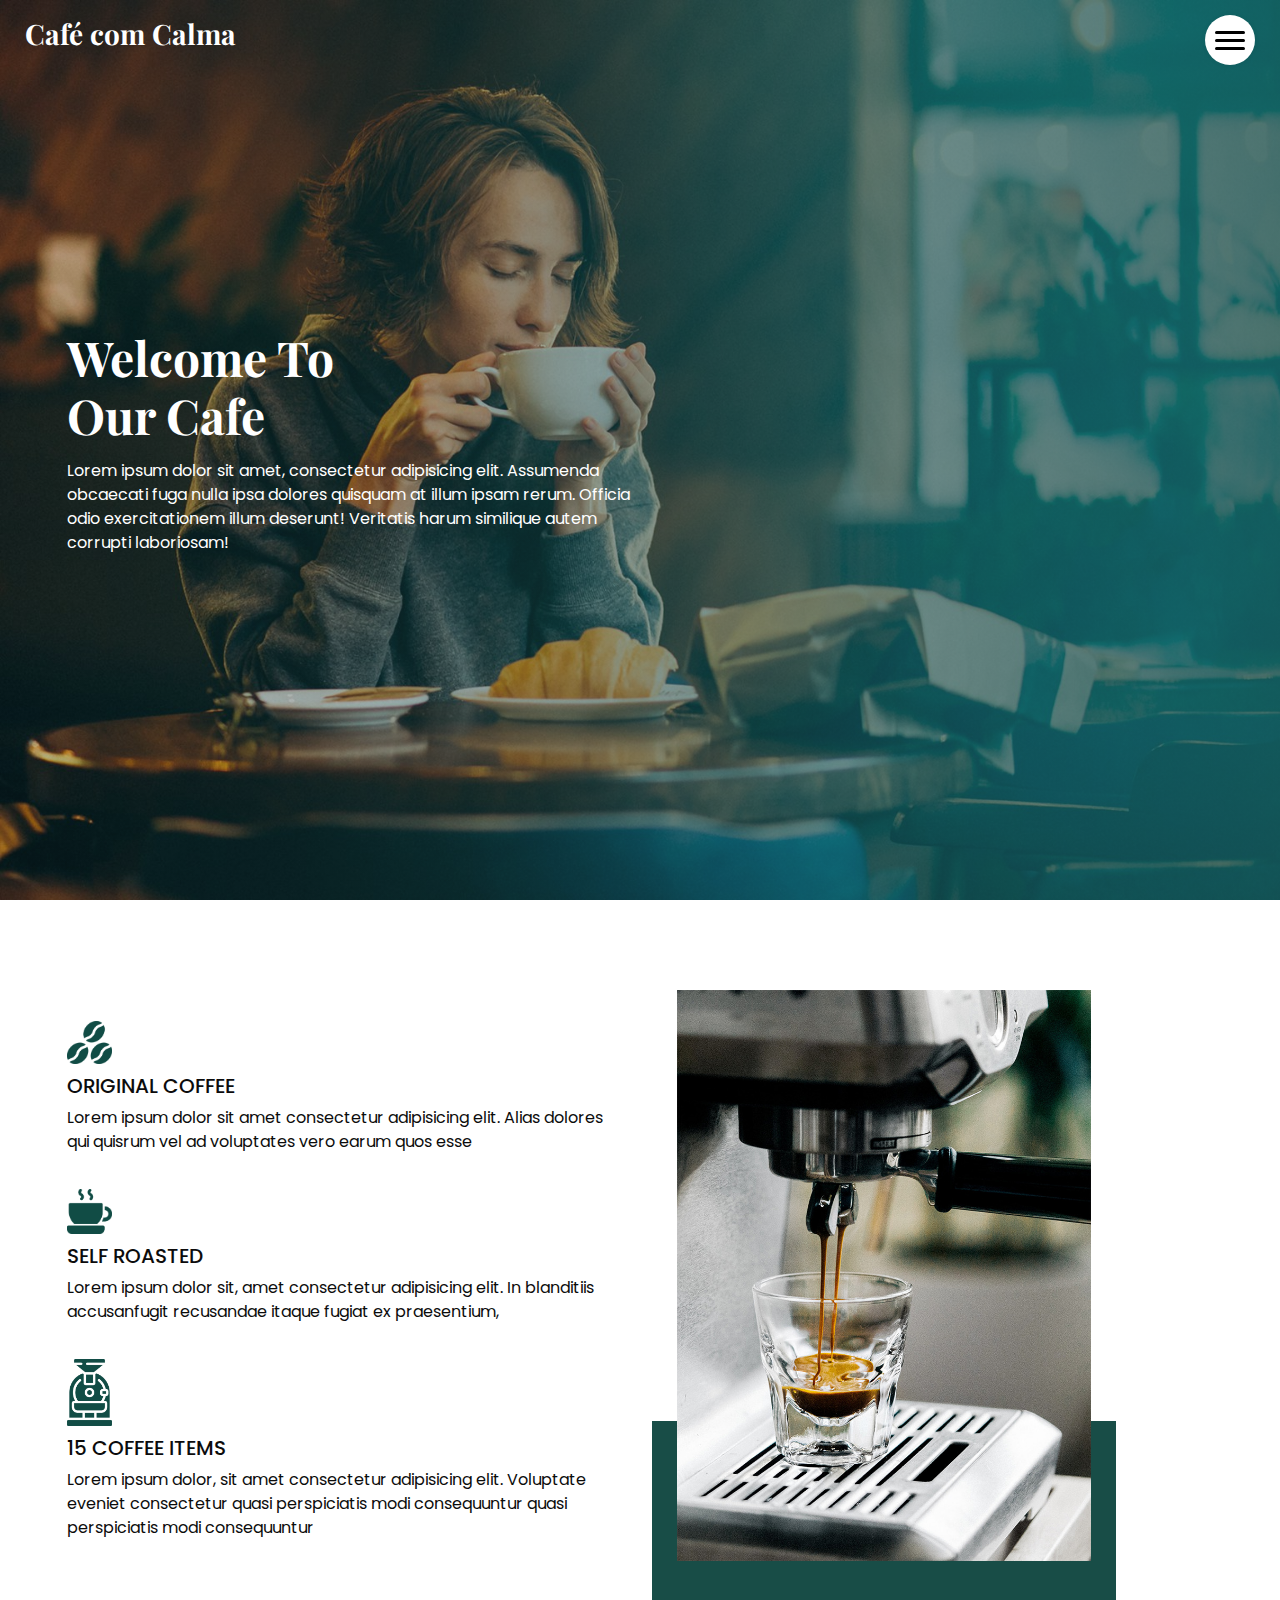
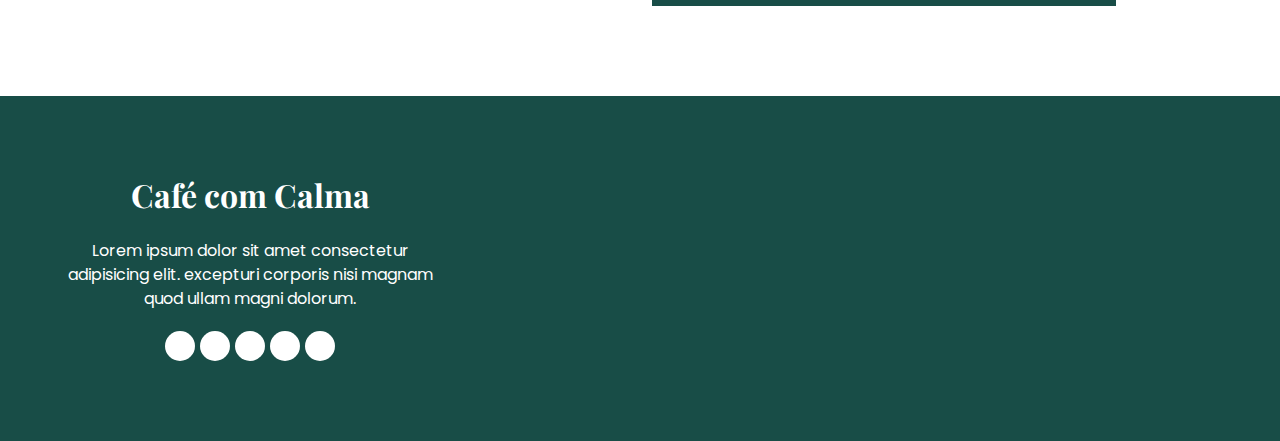
<file: index.html>
<!DOCTYPE html>
<html>
<head>
  <meta charset="utf-8" />
  <meta name="viewport" content="width=device-width, initial-scale=1, shrink-to-fit=no" />
  <link rel="icon" href="images/favicon.png" type="image/gif" />
  <title> Café com Calma </title>

  <link rel="stylesheet" href="https://cdnjs.cloudflare.com/ajax/libs/bootstrap/5.3.3/css/bootstrap.min.css" integrity="sha512-jnSuA4Ss2PkkikSOLtYs8BlYIeeIK1h99ty4YfvRPAlzr377vr3CXDb7sb7eEEBYjDtcYj+AjBH3FLv5uSJuXg==" crossorigin="anonymous" referrerpolicy="no-referrer" />
  <link rel="stylesheet" href="https://cdnjs.cloudflare.com/ajax/libs/font-awesome/6.5.2/css/all.min.css" integrity="sha512-SnH5WK+bZxgPHs44uWIX+LLJAJ9/2PkPKZ5QiAj6Ta86w+fsb2TkcmfRyVX3pBnMFcV7oQPJkl9QevSCWr3W6A==" crossorigin="anonymous" referrerpolicy="no-referrer" />
  <link href="css/style.css" rel="stylesheet"/>
  <link href="css/responsive.css" rel="stylesheet"/>
</head>

<body>

  <header class="header_section">
    <div class="container-fluid">
      <nav class="navbar navbar-expand-lg custom_nav-container">
        <a href="index.html" class="navbar-brand">
          <span>Café com Calma</span>
        </a>
        <div class="" id="">
          <div class="custom_menu-btn">
            <button onclick="openNav()">
            <span class="s-1"></span>
            <span class="s-2"></span>
            <span class="s-3"></span>
          </button>
          <div class="overlay" id="myNav">
            <div class="overlay-content">
              <a href="index.html">Home</a>
              <a href="sobre.html">Sobre</a>
              <a href="reservas.html">Reservas</a>
              <a href="eventos.html">Eventos</a>
            </div>
          </div>
          </div>
        </div>
      </nav>
    </div>
  </header>

  <section class="slider_section position-relative">
    <div class="slider_bg_box">
      <img src="images/slider-bg.jpg" alt="">
    </div>
    <div class="slider_bg"></div>
    <div class="container">
      <div class="col-md-6 ml-auto">
        <div class="detail-box">
          <h1>Welcome To <br>Our Cafe</h1>
          <p>
            Lorem ipsum dolor sit amet, consectetur adipisicing elit. Assumenda obcaecati fuga nulla ipsa dolores quisquam at illum ipsam rerum. Officia odio exercitationem illum deserunt! Veritatis harum similique autem corrupti laboriosam!
          </p>
        </div>
      </div>
    </div>
  </section>

  <section class="spcl_section layout_padding">
    <div class="container">
      <div class="row">
        <div class="col-md-6">
          <div class="detail_container">
            <div class="detail-box">
              <img src="images/s1.png" alt="">
              <h5>Original Coffee</h5>
              <p>Lorem ipsum dolor sit amet consectetur adipisicing elit. Alias dolores qui quisrum vel ad voluptates vero earum quos esse

              </p>
            </div>
            <div class="detail-box">
              <img src="images/s2.png" alt="">
              <h5>Self Roasted</h5>
              <p>Lorem ipsum dolor sit, amet consectetur adipisicing elit. In blanditiis accusanfugit recusandae itaque fugiat ex praesentium,

              </p>
            </div>
            <div class="detail-box">
              <img src="images/s3.png" alt="">
              <h5>15 COffee Items</h5>
              <p>Lorem ipsum dolor, sit amet consectetur adipisicing elit. Voluptate eveniet consectetur quasi perspiciatis modi consequuntur quasi perspiciatis modi consequuntur  

              </p>
            </div>
          </div>
        </div>
        <div class="col-md-6 col-lg-5 ml-auto">
          <div class="img-box">
            <img src="images/spcl-img.jpg" alt="">
          </div> </div>
      </div>
    </div>
  </section>

  <footer class="footer_section">
    <div class="container">
      <div class="row">
        <div class="col-md-4 footer-col">
          <div class="footer_detail">
            <a href="" class="footer-logo">
              Café com Calma
            </a>
            <p>Lorem ipsum dolor sit amet consectetur adipisicing elit.  excepturi corporis nisi magnam quod ullam magni dolorum.

            </p>
            <div class="footer_social">
              <a href=""><i class="fab fa-facebook" aria-hidden="true"></i></a>
              <a href=""><i class="fab fa-twitter" aria-hidden="true"></i></a>
              <a href=""><i class="fab fa-linkedin" aria-hidden="true"></i></a>
              <a href=""><i class="fab fa-instagram" aria-hidden="true"></i></a>
              <a href=""><i class="fab fa-pinterest" aria-hidden="true"></i></a>
            </div>
          </div>
        </div>
      </div>
    </div>
  </footer>

  <script src="https://cdnjs.cloudflare.com/ajax/libs/jquery/3.7.1/jquery.min.js" integrity="sha512-v2CJ7UaYy4JwqLDIrZUI/4hqeoQieOmAZNXBeQyjo21dadnwR+8ZaIJVT8EE2iyI61OV8e6M8PP2/4hpQINQ/g==" crossorigin="anonymous" referrerpolicy="no-referrer"></script>
  <script src="https://cdn.jsdelivr.net/npm/bootstrap@5.2.3/dist/js/bootstrap.bundle.min.js" integrity="sha384-kenU1KFdBIe4zVF0s0G1M5b4hcpxyD9F7jL+jjXkk+Q2h455rYXK/7HAuoJl+0I4" crossorigin="anonymous"></script>
  <script src="js/custom.js"></script>

</body>
</html>
</file>
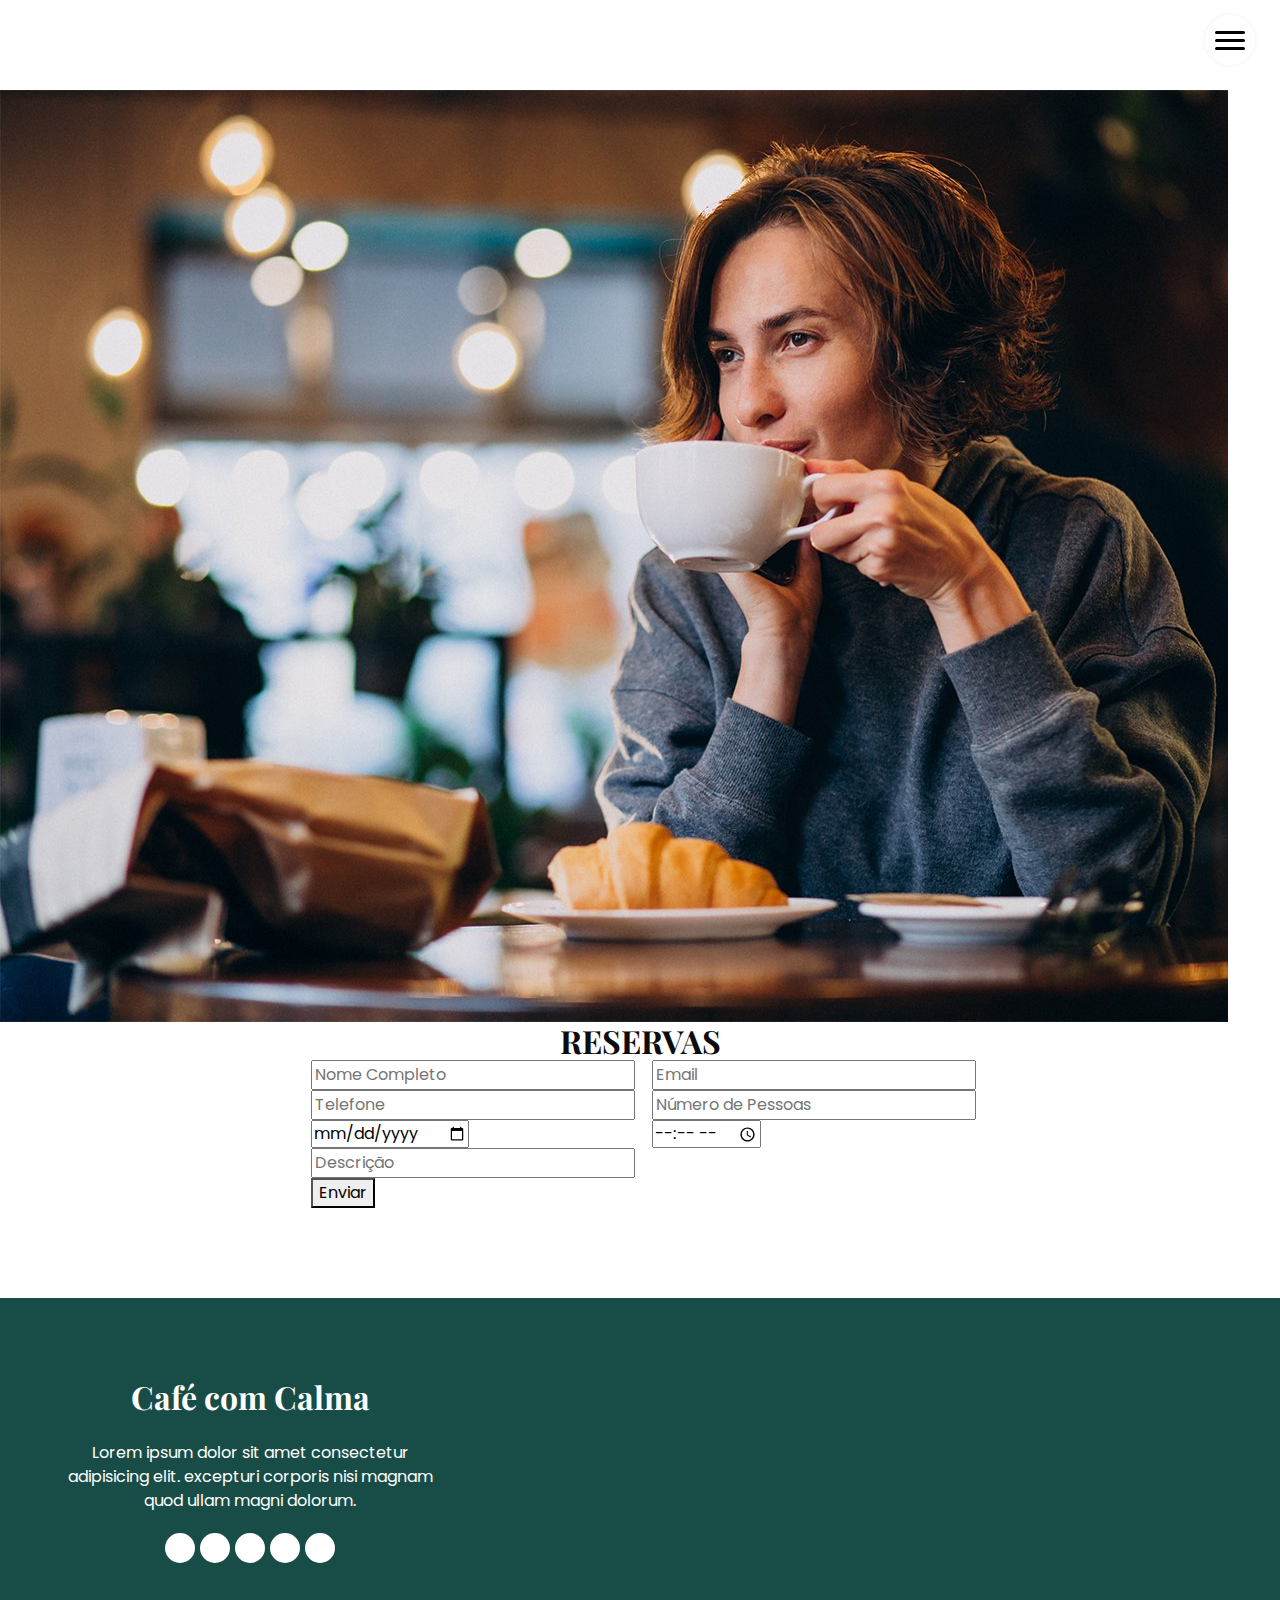
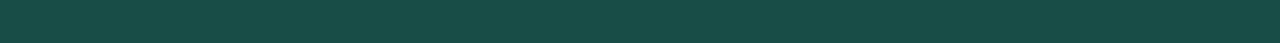
<file: reservas.html>
<!DOCTYPE html>
<html>
<head>
  <meta charset="utf-8" />
  <meta name="viewport" content="width=device-width, initial-scale=1, shrink-to-fit=no" />
  <link rel="icon" href="images/favicon.png" type="image/gif" />
  <title> Café com Calma </title>

  <link rel="stylesheet" href="https://cdnjs.cloudflare.com/ajax/libs/bootstrap/5.3.3/css/bootstrap.min.css" integrity="sha512-jnSuA4Ss2PkkikSOLtYs8BlYIeeIK1h99ty4YfvRPAlzr377vr3CXDb7sb7eEEBYjDtcYj+AjBH3FLv5uSJuXg==" crossorigin="anonymous" referrerpolicy="no-referrer" />
  <link rel="stylesheet" href="https://cdnjs.cloudflare.com/ajax/libs/font-awesome/6.5.2/css/all.min.css" integrity="sha512-SnH5WK+bZxgPHs44uWIX+LLJAJ9/2PkPKZ5QiAj6Ta86w+fsb2TkcmfRyVX3pBnMFcV7oQPJkl9QevSCWr3W6A==" crossorigin="anonymous" referrerpolicy="no-referrer" />
  <link href="css/style.css" rel="stylesheet"/>
  <link href="css/responsive.css" rel="stylesheet"/>
</head>

<body>
  <header class="header_section">
    <div class="container-fluid">
      <nav class="navbar navbar-expand-lg custom_nav-container">
        <a href="index.html" class="navbar-brand">
          <span>Café com Calma</span>
        </a>
        <div class="" id="">
          <div class="custom_menu-btn">
            <button onclick="openNav()">
            <span class="s-1"></span>
            <span class="s-2"></span>
            <span class="s-3"></span>
          </button>
          <div class="overlay" id="myNav">
            <div class="overlay-content">
              <a href="index.html">Home</a>
              <a href="sobre.html">Sobre</a>
              <a href="reservas.html">Reservas</a>
              <a href="eventos.html">Eventos</a>
            </div>
          </div>
          </div>
        </div>
      </nav>
    </div>
  </header>

<section class="contact_section layout_padding">
  <div class="contact_bg_box">
    <img src="images/contact-bg.jpg" alt="">
  </div>
  <div class="container">
    <div class="heading_container heading_center">
      <h2>Reservas</h2>
    </div> 
    <div class="">
      <div class="row">
        <div class="col-md-7 mx-auto">
          <form action="">
            <div class="contact_form-container">
              <div class="row">
                <div class="col-sm-6">
                  <input type="text" placeholder="Nome Completo">
                </div>
                <div class="col-sm-6">
                  <input type="text" placeholder="Email">
                </div>
              </div>
              <div class="row">
                <div class="col-sm-6">
                  <input type="number" placeholder="Telefone" />
                </div>
                <div class="col-sm-6">
                  <input type="number" placeholder="Número de Pessoas" />
                </div> 
              </div>
              <div class="row">
                <div class="col-sm-6">
                  <input type="date" placeholder="Select date" />
                </div>
                <div class="col-sm-6">
                  <input type="time" placeholder="Select Time" />
                </div>
              </div>
              <div class="">
                <input type="text" placeholder="Descrição" class="message_input" />
              </div>
              <div class="btn_box">
                <button type="submit">Enviar</button>
              </div>
            </div>
          </form>
        </div>
      </div>
    </div>
  </div>
</section>

<footer class="footer_section">
  <div class="container">
    <div class="row">
      <div class="col-md-4 footer-col">
        <div class="footer_detail">
          <a href="" class="footer-logo">
            Café com Calma
          </a>
          <p>Lorem ipsum dolor sit amet consectetur adipisicing elit.  excepturi corporis nisi magnam quod ullam magni dolorum.

          </p>
          <div class="footer_social">
            <a href=""><i class="fab fa-facebook" aria-hidden="true"></i></a>
            <a href=""><i class="fab fa-twitter" aria-hidden="true"></i></a>
            <a href=""><i class="fab fa-linkedin" aria-hidden="true"></i></a>
            <a href=""><i class="fab fa-instagram" aria-hidden="true"></i></a>
            <a href=""><i class="fab fa-pinterest" aria-hidden="true"></i></a>
          </div>
        </div>
      </div>
    </div>
  </div>
</footer>

<script src="https://cdnjs.cloudflare.com/ajax/libs/jquery/3.7.1/jquery.min.js" integrity="sha512-v2CJ7UaYy4JwqLDIrZUI/4hqeoQieOmAZNXBeQyjo21dadnwR+8ZaIJVT8EE2iyI61OV8e6M8PP2/4hpQINQ/g==" crossorigin="anonymous" referrerpolicy="no-referrer"></script>
<script src="https://cdn.jsdelivr.net/npm/bootstrap@5.2.3/dist/js/bootstrap.bundle.min.js" integrity="sha384-kenU1KFdBIe4zVF0s0G1M5b4hcpxyD9F7jL+jjXkk+Q2h455rYXK/7HAuoJl+0I4" crossorigin="anonymous"></script>
<script src="js/custom.js"></script>

</body>
</html>
</file>
<file: css/style.css>
@import url("https://fonts.googleapis.com/css2?family=Playfair+Display:wght@400;500;600;700&family=Poppins:wght@400;500;600;700&display=swap");

body {
  font-family: "Poppins", sans-serif;
  color: #0c0c0c;
  background-color: #ffffff;
  overflow-x: hidden;
}

.layout_padding {
  padding: 90px 0;
}

.layout_padding2 {
  padding: 45px 0;
}

.layout_padding2-top {
  padding-top: 45px;
}

.layout_padding2-bottom {
  padding-bottom: 45px;
}

.layout_padding-top {
  padding-top: 90px;
}

.layout_padding-bottom {
  padding-bottom: 90px;
}

.long_section {
  margin-left: 45px;
  margin-right: 45px;
  padding-left: 15px;
  padding-right: 15px;
}

.heading_container {
  display: -webkit-box;
  display: -ms-flexbox;
  display: flex;
  -webkit-box-orient: vertical;
  -webkit-box-direction: normal;
      -ms-flex-direction: column;
          flex-direction: column;
  -webkit-box-align: start;
      -ms-flex-align: start;
          align-items: flex-start;
  font-family: 'Playfair Display', serif;
}

.heading_container h2 {
  position: relative;
  font-weight: bold;
  text-transform: uppercase;
  margin: 0;
}

.heading_container.heading_center {
  -webkit-box-align: center;
      -ms-flex-align: center;
          align-items: center;
  text-align: center;
}

h1,
h2 {
  font-family: 'Playfair Display', serif;
}

.header_section {
  position: absolute;
  top: 0;
  width: 100%;
  z-index: 9;
}

.header_section .container-fluid {
  padding-right: 25px;
  padding-left: 25px;
}

.header_section .nav_container {
  margin: 0 auto;
}

.header_section.innerpage_header {
  position: relative;
  background: -webkit-gradient(linear, left top, right top, from(#184d47), to(#184d47));
  background: linear-gradient(to right, #184d47, #184d47);
  padding: 10px 0;
}

.custom_nav-container {
  padding-left: 0;
  padding-right: 0;
}

.custom_menu-btn {
  position: fixed;
  right: 25px;
  top: 15px;
  width: 50px;
  height: 50px;
}

.custom_menu-btn::before {
  content: "";
  position: absolute;
  top: 0;
  right: 0;
  width: 100%;
  height: 100%;
  background-color: white;
  -webkit-box-shadow: 0 0 5px 0 rgba(0, 0, 0, 0.07);
          box-shadow: 0 0 5px 0 rgba(0, 0, 0, 0.07);
  z-index: 7;
  border-radius: 100%;
  -webkit-transition: all .3s;
  transition: all .3s;
}

.custom_menu-btn.menu_btn-style::before {
  width: 100vh;
  height: 100vh;
  background-color: #184d47;
  -webkit-transform: scale(7);
          transform: scale(7);
  border-radius: 0;
}

.custom_menu-btn button {
  width: 50px;
  height: 50px;
  outline: none;
  border: none;
  border-radius: 100%;
  display: -webkit-box;
  display: -ms-flexbox;
  display: flex;
  -webkit-box-orient: vertical;
  -webkit-box-direction: normal;
      -ms-flex-direction: column;
          flex-direction: column;
  -webkit-box-align: center;
      -ms-flex-align: center;
          align-items: center;
  -webkit-box-pack: center;
      -ms-flex-pack: center;
          justify-content: center;
  background-color: transparent;
  position: relative;
  z-index: 999;
  margin: 0;
}

.custom_menu-btn button span {
  display: block;
  width: 30px;
  height: 3px;
  background-color: #000000;
  margin: 2.5px 0;
  -webkit-transition: all 0.3s;
  transition: all 0.3s;
  border-radius: 15px;
}

.custom_menu-btn .s-2 {
  -webkit-transition: all 0.1s;
  transition: all 0.1s;
}

.menu_btn-style button span {
  background-color: #ffffff;
}

.menu_btn-style button .s-1 {
  -webkit-transform: rotate(45deg) translate(6px, 6px);
          transform: rotate(45deg) translate(6px, 6px);
}

.menu_btn-style button .s-2 {
  -webkit-transform: translateX(100px);
          transform: translateX(100px);
}

.menu_btn-style button .s-3 {
  -webkit-transform: rotate(-45deg) translate(5px, -5px);
          transform: rotate(-45deg) translate(5px, -5px);
}

.overlay {
  height: 100%;
  width: 0;
  position: fixed;
  top: 0;
  left: 0;
  overflow-x: hidden;
  -webkit-transition: 0.5s;
  transition: 0.5s;
  z-index: 9;
}

.overlay .closebtn {
  position: absolute;
  top: 0;
  right: 30px;
  font-size: 60px;
}

.overlay a {
  padding: 0px;
  text-decoration: none;
  font-size: 22px;
  color: #ffffff;
  display: block;
  -webkit-transition: 0.3s;
  transition: 0.3s;
  margin-bottom: 15px;
  text-transform: uppercase;
  font-weight: 600;
  opacity: 0;
}

.overlay a:hover {
  color: #96bb7c;
}

.overlay-content {
  position: relative;
  top: 30%;
  width: 100%;
  text-align: center;
  margin-top: 30px;
  z-index: 99;
}

.menu_width {
  width: 100%;
}

.menu_width.overlay a {
  opacity: 1;
}

a,
a:hover,
a:focus {
  text-decoration: none;
}

a:hover,
a:focus {
  color: initial;
}

.btn,
.btn:focus {
  outline: none !important;
  -webkit-box-shadow: none;
          box-shadow: none;
}

.navbar-brand {
  font-family: 'Playfair Display', serif;
}

.navbar-brand span {
  font-size: 28px;
  font-weight: 700;
  color: #ffffff;
}

.slider_section {
  min-height: 100vh;
  -webkit-box-flex: 1;
      -ms-flex: 1;
          flex: 1;
  display: -webkit-box;
  display: -ms-flexbox;
  display: flex;
  -webkit-box-align: center;
      -ms-flex-align: center;
          align-items: center;
  position: relative;
}

.slider_section .row {
  -webkit-box-align: center;
      -ms-flex-align: center;
          align-items: center;
}

.slider_section .detail-box {
  position: relative;
  z-index: 4;
  color: #ffffff;
  padding: 75px 0;
}

.slider_section .detail-box h1 {
  font-weight: bold;
  font-size: 3rem;
}

.slider_section .detail-box p {
  margin-top: 15px;
}

.slider_section .detail-box .slider-link {
  display: inline-block;
  padding: 10px 45px;
  background-color: #96bb7c;
  color: #ffffff;
  border-radius: 5px;
  border: 1px solid #96bb7c;
  -webkit-transition: all .2s;
  transition: all .2s;
  margin-top: 10px;
}

.slider_section .detail-box .slider-link:hover {
  background-color: transparent;
  color: #96bb7c;
}

.slider_section .slider_bg_box {
  position: absolute;
  top: 0;
  left: 0;
  width: 100%;
  height: 100%;
  z-index: 2;
  overflow: hidden;
}

.slider_section .slider_bg_box img {
  width: 100%;
  height: 100%;
  -o-object-fit: cover;
     object-fit: cover;
  -o-object-position: top left;
     object-position: top left;
}

.slider_section .slider_bg_box::before {
  content: "";
  position: absolute;
  left: 0;
  top: 0;
  width: 100%;
  height: 100%;
  background: -webkit-gradient(linear, left top, right top, from(rgba(24, 77, 71, 0.2)), to(rgba(24, 77, 71, 0.75)));
  background: linear-gradient(to right, rgba(24, 77, 71, 0.2), rgba(24, 77, 71, 0.75));
}

.spcl_section .row {
  -webkit-box-align: center;
      -ms-flex-align: center;
          align-items: center;
}

.spcl_section .detail-box {
  margin-bottom: 35px;
}

.spcl_section .detail-box img {
  width: 45px;
  margin-bottom: 10px;
}

.spcl_section .detail-box h5 {
  text-transform: uppercase;
}

.spcl_section .img-box {
  display: -webkit-box;
  display: -ms-flexbox;
  display: flex;
  -webkit-box-pack: center;
      -ms-flex-pack: center;
          justify-content: center;
  background: -webkit-gradient(linear, left top, left bottom, color-stop(70%, transparent), color-stop(70%, #184d47));
  background: linear-gradient(to bottom, transparent 70%, #184d47 70%);
  padding: 0 25px 45px 25px;
}

.spcl_section .img-box img {
  width: 100%;
}

.about_section .row {
  -webkit-box-align: center;
      -ms-flex-align: center;
          align-items: center;
}

.about_section .img-box {
  position: relative;
  background: -webkit-gradient(linear, left top, left bottom, color-stop(70%, transparent), color-stop(70%, #184d47));
  background: linear-gradient(to bottom, transparent 70%, #184d47 70%);
  padding: 0 25px 45px 25px;
}

.about_section .img-box img {
  width: 100%;
  position: relative;
}

.about_section .detail-box p {
  margin-top: 10px;
  margin-bottom: 35px;
}

.about_section .detail-box a {
  display: inline-block;
  padding: 10px 45px;
  background-color: #96bb7c;
  color: #ffffff;
  border-radius: 5px;
  border: 1px solid #96bb7c;
  -webkit-transition: all .2s;
  transition: all .2s;
}

.about_section .detail-box a:hover {
  background-color: transparent;
  color: #96bb7c;
}

.client_section {
  text-align: center;
}

.client_section #carouselExampleControls {
  padding: 0 10%;
}

.client_section .box {
  display: -webkit-box;
  display: -ms-flexbox;
  display: flex;
  -webkit-box-orient: vertical;
  -webkit-box-direction: normal;
      -ms-flex-direction: column;
          flex-direction: column;
  -webkit-box-align: center;
      -ms-flex-align: center;
          align-items: center;
  margin-top: 45px;
}

.client_section .box .img-box {
  width: 145px;
}

.client_section .box .img-box img {
  width: 100%;
  border-radius: 0%;
}

.client_section .box .detail-box {
  display: -webkit-box;
  display: -ms-flexbox;
  display: flex;
  -webkit-box-orient: vertical;
  -webkit-box-direction: normal;
      -ms-flex-direction: column;
          flex-direction: column;
  -webkit-box-align: center;
      -ms-flex-align: center;
          align-items: center;
  margin-top: 20px;
}

.client_section .box .detail-box h4 {
  font-weight: bold;
  font-size: 18px;
  padding: 0 10px;
  border-bottom: 1px solid #ffffff;
}

.client_section .box .detail-box p {
  margin-top: 10px;
}

.client_section .carousel_btn-box {
  display: -webkit-box;
  display: -ms-flexbox;
  display: flex;
  -webkit-box-pack: center;
      -ms-flex-pack: center;
          justify-content: center;
}

.client_section .carousel-control-prev,
.client_section .carousel-control-next {
  position: absolute;
  top: 50%;
  width: 45px;
  height: 45px;
  border: none;
  opacity: 1;
  background-color: #96bb7c;
  color: #ffffff;
  border-radius: 100%;
  -webkit-transform: translateY(-50%);
          transform: translateY(-50%);
  font-size: 18px;
}

.client_section .carousel-control-prev:hover,
.client_section .carousel-control-next:hover {
  background-color: #184d47;
}

.client_section .carousel-control-prev {
  left: 0;
}

.client_section .carousel-control-next {
  left: initial;
  right: 0;
}

.footer_section {
  background-color: #184d47;
  color: #ffffff;
  padding: 75px 0 40px 0;
  text-align: center;
}

.footer_section h4 {
  font-size: 28px;
}

.footer_section h4,
.footer_section .footer-logo {
  font-weight: 600;
  margin-bottom: 20px;
  font-family: 'Playfair Display', serif;
}

.footer_section .footer-col {
  margin-bottom: 30px;
}

.footer_section .footer_contact .contact_link_box {
  display: -webkit-box;
  display: -ms-flexbox;
  display: flex;
  -webkit-box-orient: vertical;
  -webkit-box-direction: normal;
      -ms-flex-direction: column;
          flex-direction: column;
}

.footer_section .footer_contact .contact_link_box a {
  margin: 5px 0;
  color: #ffffff;
}

.footer_section .footer_contact .contact_link_box a i {
  margin-right: 5px;
}

.footer_section .footer_contact .contact_link_box a:hover {
  color: #96bb7c;
}

.footer_section .footer-logo {
  display: block;
  font-weight: bold;
  font-size: 32px;
  color: #ffffff;
}

.footer_section .footer_social {
  display: -webkit-box;
  display: -ms-flexbox;
  display: flex;
  -webkit-box-pack: center;
      -ms-flex-pack: center;
          justify-content: center;
  margin-top: 20px;
  margin-bottom: 10px;
}

.footer_section .footer_social a {
  display: -webkit-box;
  display: -ms-flexbox;
  display: flex;
  -webkit-box-pack: center;
      -ms-flex-pack: center;
          justify-content: center;
  -webkit-box-align: center;
      -ms-flex-align: center;
          align-items: center;
  color: #184d47;
  width: 30px;
  height: 30px;
  border-radius: 100%;
  background-color: #ffffff;
  border-radius: 100%;
  margin: 0 2.5px;
  font-size: 18px;
}

.footer_section .footer_social a:hover {
  color: #96bb7c;
}

.footer_section .footer-info {
  text-align: center;
  margin-top: 25px;
}

.footer_section .footer-info p {
  color: #ffffff;
  margin: 0;
}

.footer_section .footer-info p a {
  color: inherit;
}
</file>
<file: css/responsive.css>
@media (max-width: 1300px) {}

@media (max-width: 1120px) {}

@media (max-width: 992px) {
  .slider_section {
    min-height: auto;
    padding-top: 25px;
  }
}

@media (max-width: 800px) {}

@media (max-width: 767px) {
  .slider_section .detail-box h1 {
    font-size: 2.5rem;
  }

  .slider_section .slider_bg_box img {
    object-position: 20% center;
  }

  .about_section .row {
    flex-direction: column-reverse;
  }

  .about_section .detail-box {
    margin-bottom: 45px;
  }

  .client_section .carousel_btn-box {
    margin-top: 25px;
  }

  .client_section .carousel-control-prev,
  .client_section .carousel-control-next {
    position: unset;
    transform: none;
    margin: 0 2.5px;
  }
}

@media (max-width: 576px) {}

@media (max-width: 480px) {
  .slider_section .slider_bg_box img {
    object-position: 40% center;
  }

  .contact_bg_box img {
    -o-object-position: 60% top;
    object-position: 60% top;
  }
}

@media (max-width: 420px) {}

@media (max-width: 376px) {
  .slider_section .detail-box h1 {
    font-size: 2rem;
  }
}

@media (min-width: 1200px) {
  .container {
    max-width: 1170px;
  }
}
</file>
